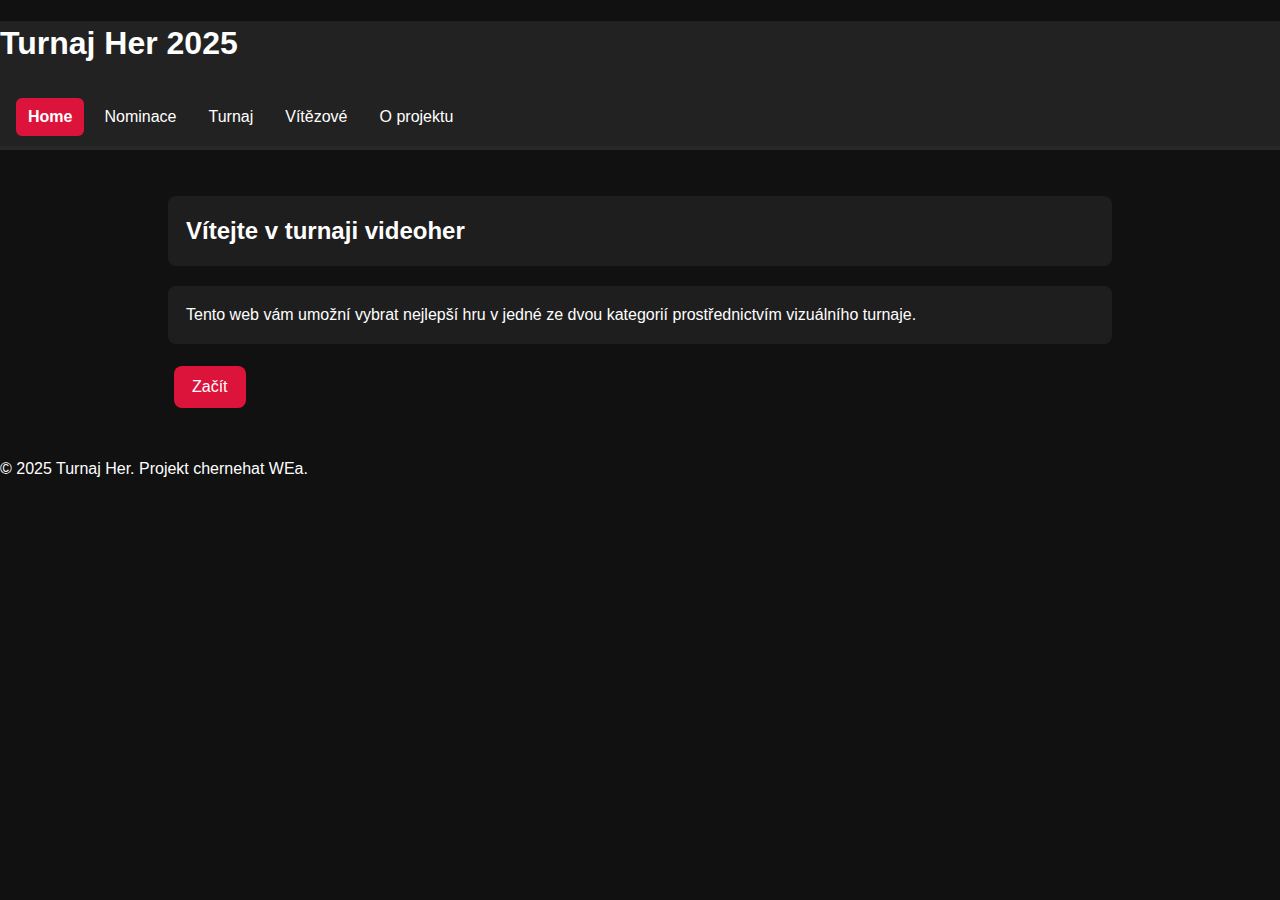
<file: index.html>
<!DOCTYPE html>
<html lang="cs">
<head>
    <meta charset="UTF-8">
    <title>Úvod | Turnaj Her 2025</title>
    <meta name="viewport" content="width=device-width, initial-scale=1.0">
    <link rel="stylesheet" href="css/style.css">
    <meta name="description" content="Vítejte v Turnaji Her - vyberte nejlepší hru v přehledném bracketu.">
    <link rel="icon" href="favicon.ico" type="image/x-icon">
</head>
<body>

<header>
    <nav class="topnav" role="navigation" aria-label="Hlavní navigace">
        <h1>Turnaj Her 2025</h1>
        <ul>
            <li><a href="index.html" class="active">Home</a></li>
            <li><a href="nominees.html">Nominace</a></li>
            <li><a href="tournament.html">Turnaj</a></li>
            <li><a href="winners.html">Vítězové</a></li>
            <li><a href="about.html">O projektu</a></li>
        </ul>
    </nav>
</header>

<main>
    <h2>Vítejte v turnaji videoher</h2>
    <p>Tento web vám umožní vybrat nejlepší hru v jedné ze dvou kategorií prostřednictvím vizuálního turnaje.</p>

    <button onclick="window.location.href='tournament.html'">Začít</button>

    <noscript>
        <p style="color:red; background: #333; padding: 10px;"><strong>Upozornění:</strong> Turnaj vyžaduje JavaScript. Bez něj je web použitelný pouze pro prohlížení textu.</p>
    </noscript>
</main>

<footer>
    <p>&copy; 2025 Turnaj Her. Projekt chernehat WEa.</p>
</footer>

</body>
</html>
</file>
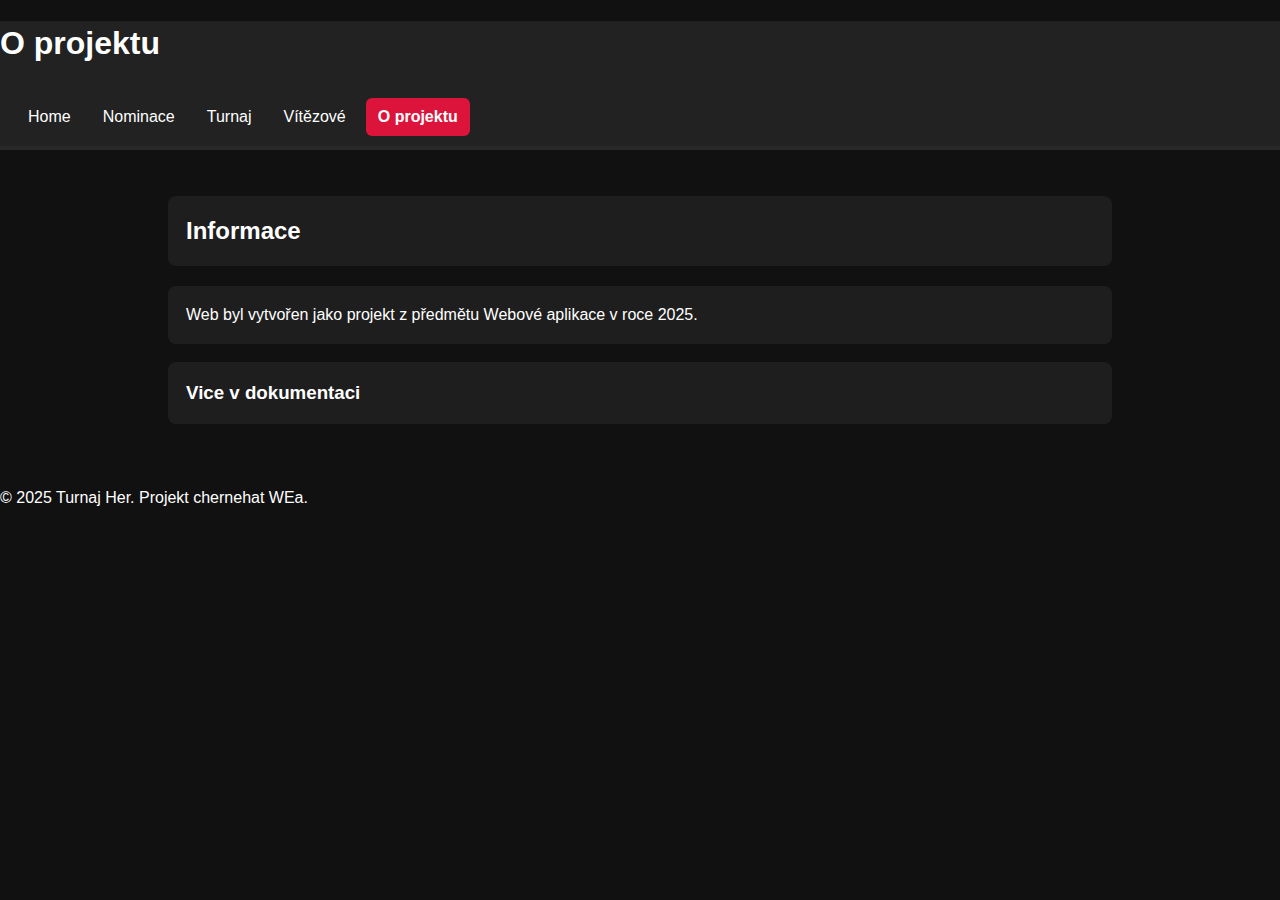
<file: about.html>
<!DOCTYPE html>
<html lang="cs">
<head>
    <meta charset="UTF-8">
    <title>O projektu | Turnaj Her 2025</title>
    <meta name="viewport" content="width=device-width, initial-scale=1.0">
    <link rel="stylesheet" href="css/style.css">
    <meta name="description" content="Informace o projektu Turnaj Her.">
    <link rel="icon" href="favicon.ico" type="image/x-icon">
</head>
<body>

<header>
    <nav class="topnav" role="navigation" aria-label="Hlavní navigace">
        <h1>O projektu</h1>
        <ul>
            <li><a href="index.html">Home</a></li>
            <li><a href="nominees.html">Nominace</a></li>
            <li><a href="tournament.html">Turnaj</a></li>
            <li><a href="winners.html">Vítězové</a></li>
            <li><a href="about.html" class="active">O projektu</a></li>
        </ul>
    </nav>
</header>

<main>
    <h2>Informace</h2>
    <p>Web byl vytvořen jako projekt z předmětu Webové aplikace v roce 2025.
    
    <h3>Vice v dokumentaci</h3>
  
</main>

<footer>
    <p>&copy; 2025 Turnaj Her. Projekt chernehat WEa.</p>
</footer>

</body>

</html>
</file>
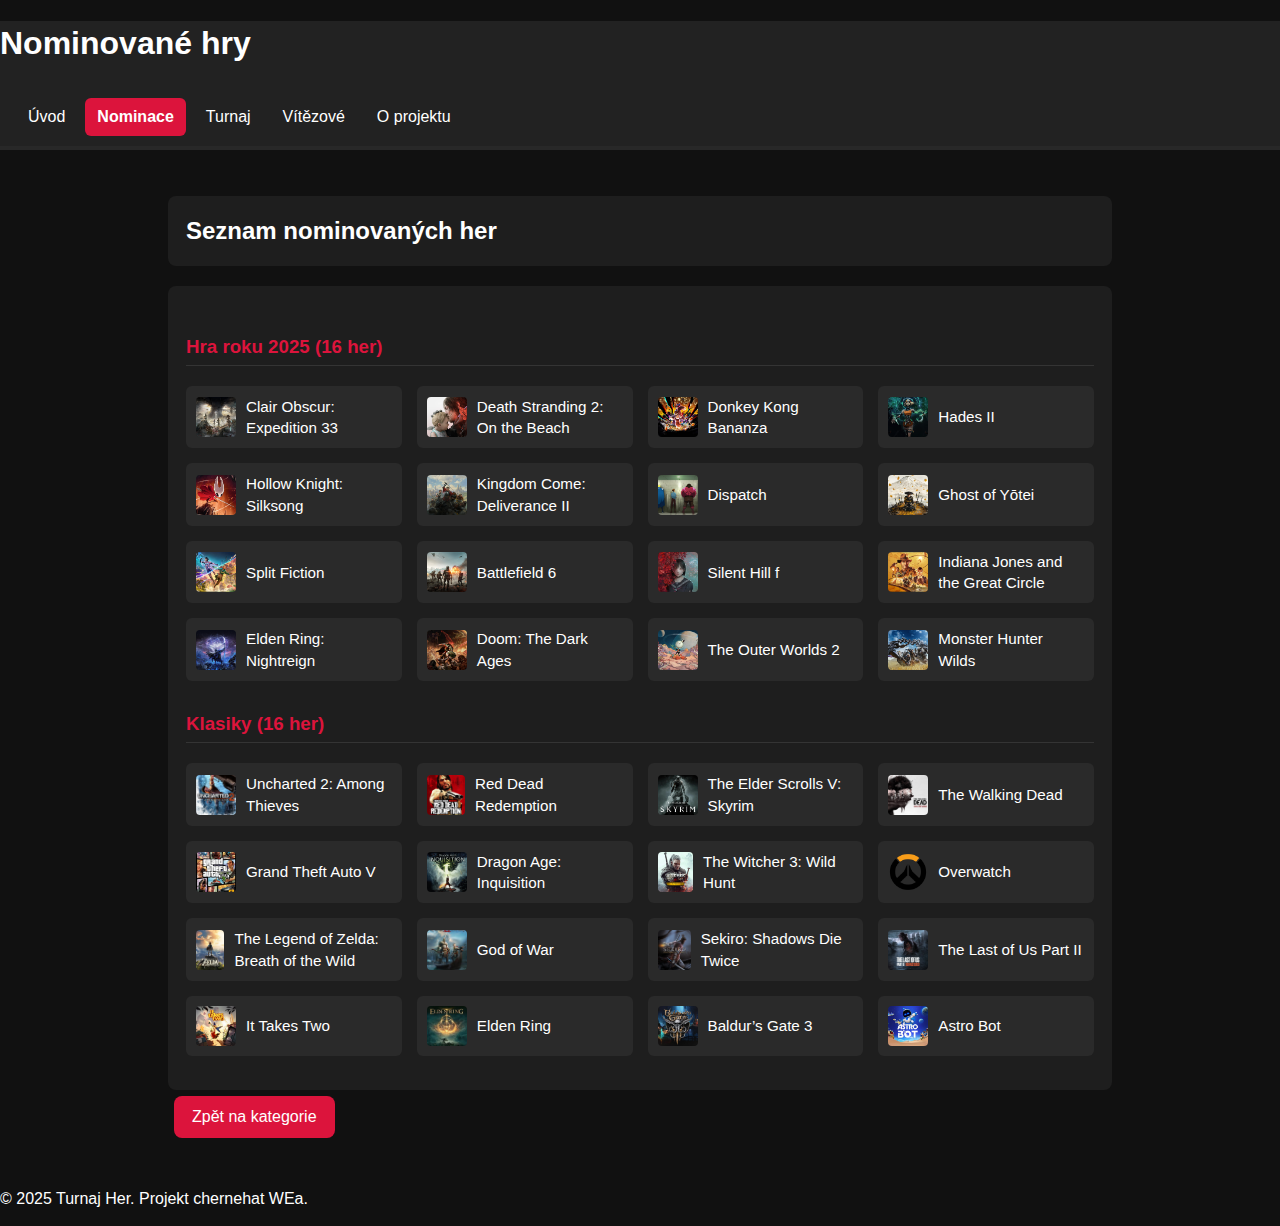
<file: nominees.html>
<!DOCTYPE html>
<html lang="cs">
<head>
    <meta charset="UTF-8">
    <title>Nominace | Turnaj Her 2025</title>
    <meta name="viewport" content="width=device-width, initial-scale=1.0">
    <link rel="stylesheet" href="css/style.css">
    <meta name="description" content="Přehled nominovaných her pro turnaj v kategoriích Hra roku 2025 a Klasiky.">
    <link rel="icon" href="favicon.ico" type="image/x-icon">
</head>
<body>

<header>
    <nav class="topnav" role="navigation" aria-label="Hlavní navigace">
        <h1>Nominované hry</h1>
        <ul>
            <li><a href="index.html">Úvod</a></li>
            <li><a href="nominees.html" class="active">Nominace</a></li>
            <li><a href="tournament.html">Turnaj</a></li>
            <li><a href="winners.html">Vítězové</a></li>
            <li><a href="about.html">O projektu</a></li>
        </ul>
    </nav>
</header>

<main>
    <h2>Seznam nominovaných her</h2>

    <div id="nominee-list">
        <p>Načítám seznam her...</p>
    </div>
    
    <button onclick="window.location.href='tournament.html'">Zpět na kategorie</button>

</main>

<footer>
    <p>&copy; 2025 Turnaj Her. Projekt chernehat WEa.</p>
</footer>

<script src="js/script.js"></script>
<script>
    loadNomineesToPage();
    // Nastavuje aktivní třídu po načtení, i když je v kódu fixně.
    setNavActive('nominees'); 
</script>

</body>
</html>
</file>
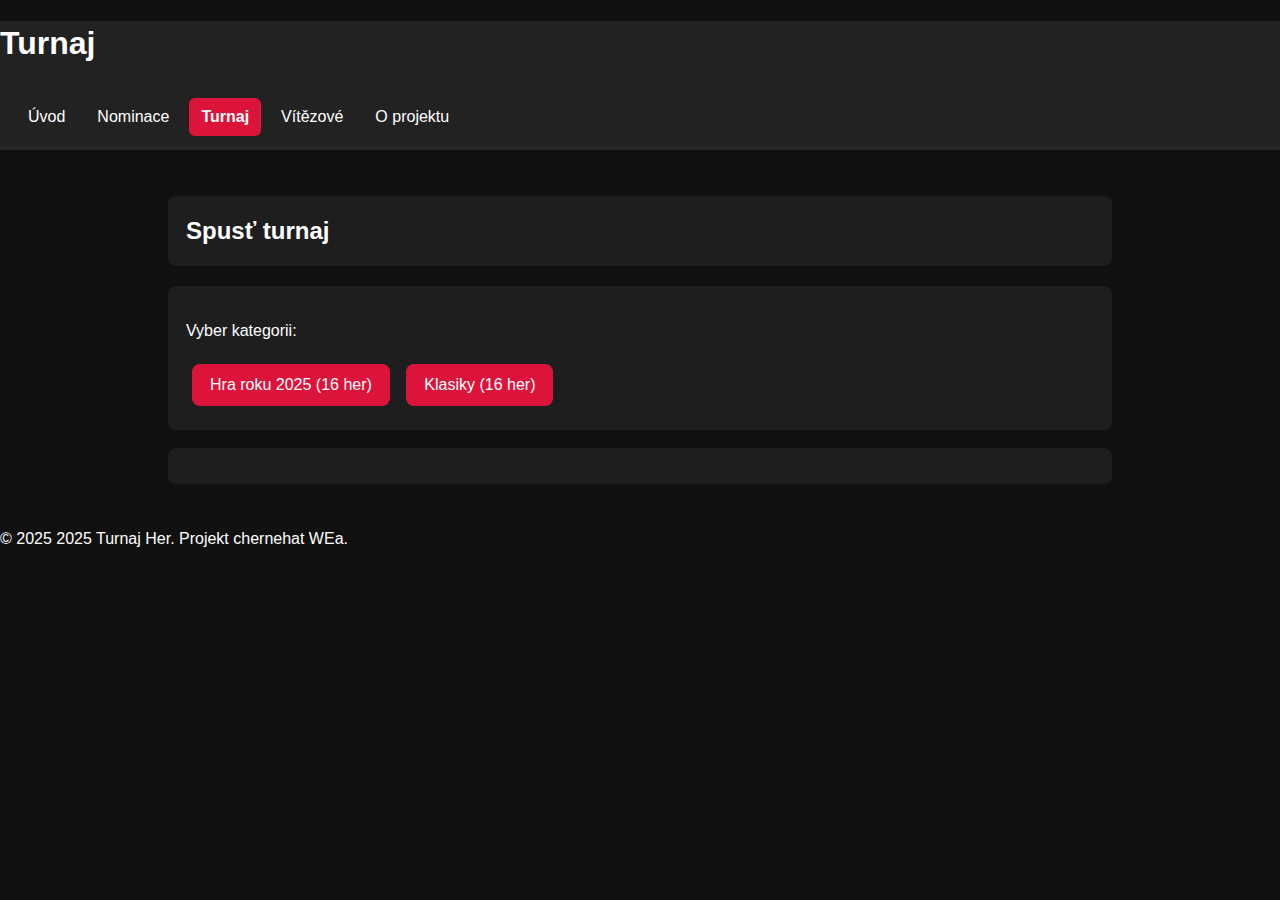
<file: tournament.html>
<!DOCTYPE html>
<html lang="cs">
<head>
    <meta charset="UTF-8">
    <title>Turnaj | Turnaj Her 2025</title>
    <meta name="viewport" content="width=device-width, initial-scale=1.0">
    <link rel="stylesheet" href="css/style.css">
    <meta name="description" content="Spusťte turnaj a zvolte vítěze v jedné z herních kategorií.">
    <link rel="icon" href="favicon.ico" type="image/x-icon">
</head>
<body>

<header>
    <nav class="topnav" role="navigation" aria-label="Hlavní navigace">
        <h1>Turnaj</h1>
        <ul>
            <li><a href="index.html">Úvod</a></li>
            <li><a href="nominees.html">Nominace</a></li>
            <li><a href="tournament.html" class="active">Turnaj</a></li>
            <li><a href="winners.html">Vítězové</a></li>
            <li><a href="about.html">O projektu</a></li>
        </ul>
    </nav>
</header>

<main>
    <h2>Spusť turnaj</h2>

    <div id="category-selection">
        <p>Vyber kategorii:</p>
        <button onclick="startTournament('2025')">Hra roku 2025 (16 her)</button>
        <button onclick="startTournament('2009')">Klasiky (16 her)</button>
    </div>

    <div id="tournament-area"></div>
</main>

<footer>
    <p>&copy; 2025 2025 Turnaj Her. Projekt chernehat WEa.</p>
</footer>

<script src="js/script.js"></script>

</body>
</html>
</file>
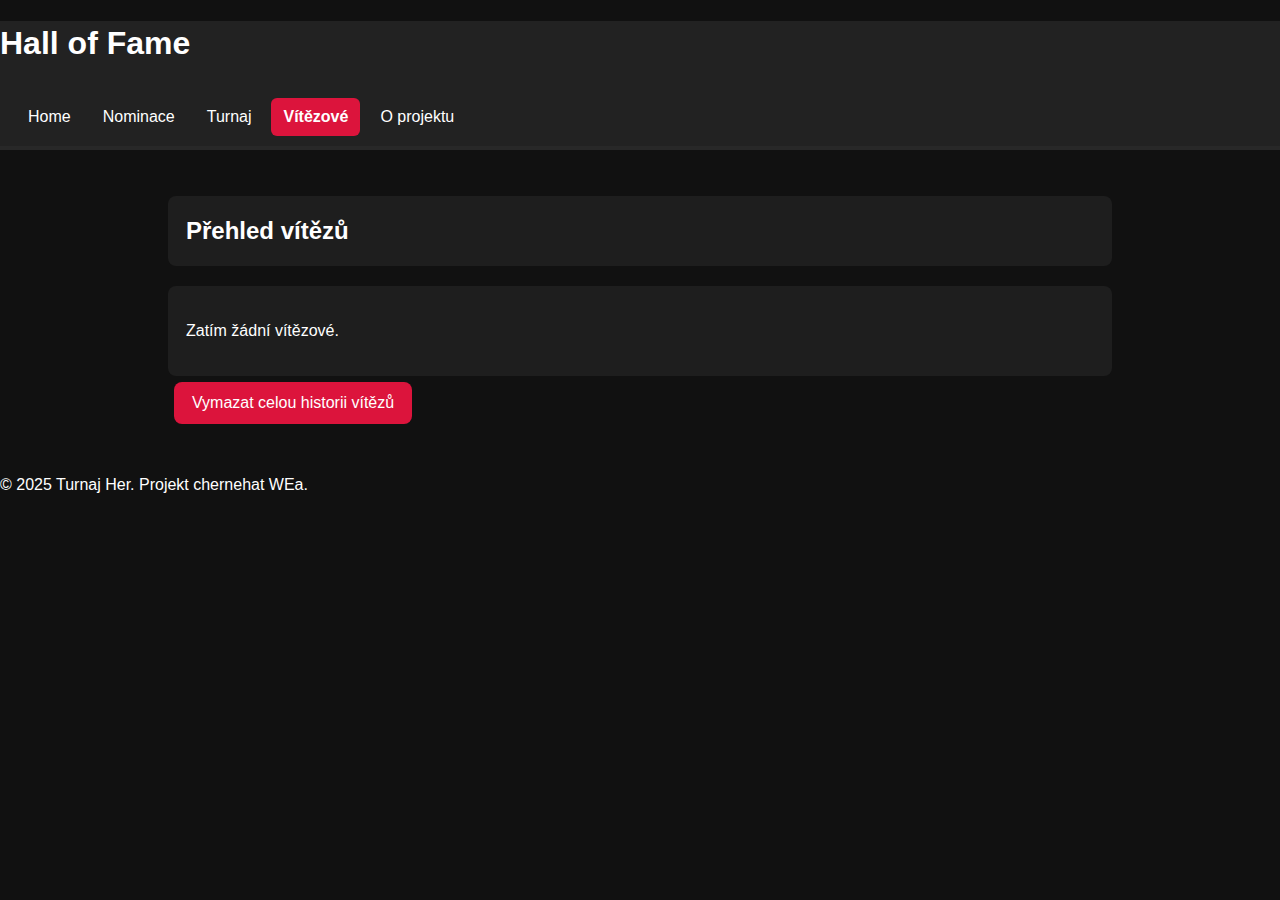
<file: winners.html>
<!DOCTYPE html>
<html lang="cs">
<head>
    <meta charset="UTF-8">
    <title>Vítězové | Turnaj Her 2025</title>
    <meta name="viewport" content="width=device-width, initial-scale=1.0">
    <link rel="stylesheet" href="css/style.css">
    <meta name="description" content="Historie vítězů, které jste uložili po dokončení turnajů.">
    <link rel="icon" href="favicon.ico" type="image/x-icon">
</head>
<body>

<header>
    <nav class="topnav" role="navigation" aria-label="Hlavní navigace">
        <h1>Hall of Fame</h1>
        <ul>
            <li><a href="index.html">Home</a></li>
            <li><a href="nominees.html">Nominace</a></li>
            <li><a href="tournament.html">Turnaj</a></li>
            <li><a href="winners.html" class="active">Vítězové</a></li>
            <li><a href="about.html">O projektu</a></li>
        </ul>
    </nav>
</header>

<main>
    <h2>Přehled vítězů</h2>

    <div id="winner-list">
        </div>

    <button onclick="clearWinners()">Vymazat celou historii vítězů</button>
</main>

<footer>
    <p>&copy; 2025 Turnaj Her. Projekt chernehat WEa.</p>
</footer>

<script src="js/script.js"></script>
<script>
    loadWinnersAndRender();
    // setNavActive('winners'); // Není potřeba, je v HTML
</script>

</body>

</html>
</file>
<file: css/style.css>
:root {
  --bg: #111;
  --panel: #1e1e1e;
  --accent: crimson;
  --text: #fff;
}

* { box-sizing: border-box; }

body {
  font-family: Arial, sans-serif;
  margin: 0;
  background: var(--bg);
  color: var(--text);
  line-height: 1.4;
}

/* --- Navigace --- */
.topnav {
  background: #222;
  border-bottom: 4px solid rgba(255,255,255,0.03);
  position: sticky;
  top: 0;
  z-index: 20;
}

.topnav ul {
  list-style: none;
  display: flex;
  gap: 8px;
  margin: 0;
  padding: 10px 16px;
  align-items: center;
}

.topnav a {
  color: white;
  text-decoration: none;
  padding: 8px 12px;
  display: inline-block;
  border-radius: 6px;
}

.topnav a:hover {
  background: rgba(255,255,255,0.06);
}

.topnav a.active {
  background: var(--accent);
  font-weight: 700;
}

/* --- Page Layout --- */
/* Změna na obecný styl, protože main v one-page kódu se stalo .page */
main {
  padding: 28px;
  max-width: 1000px;
  margin: 0 auto;
}

/* Hlavní obsahová oblast (pro vícesouborovou strukturu) */
main > * {
  padding: 18px;
  background: var(--panel);
  border-radius: 8px;
  margin-top: 18px;
}

.hidden { display: none; } /* Zůstalo pro ovládání turnaje */

/* Buttons - Obecný styl */
button {
  padding: 12px 18px;
  margin: 6px;
  font-size: 16px;
  border: none;
  border-radius: 8px;
  background: var(--accent);
  color: white;
  cursor: pointer;
}

button:hover:not(:disabled) {
  filter: brightness(0.9);
}

button:disabled {
    opacity: 0.6;
    cursor: default;
}

/* --- Turnaj (STYLY PRO IKONY) --- */
.match {
  background: #181818;
  padding: 18px;
  margin: 18px auto;
  border-radius: 8px;
  width: 70%;
  text-align: center;
  border: 1px solid rgba(255,255,255,0.05);
  display: flex;
  flex-wrap: wrap;
  gap: 15px;
  justify-content: center;
}

/* Úprava pro tlačítka v souboji s ikonami */
.match button {
  width: 45%;
  height: auto;
  margin: 0;
  padding: 15px;
  display: flex;
  flex-direction: column;
  align-items: center;
  justify-content: center;
  font-size: 1.1em;
  background: #2a2a2a;
  color: white;
  border: 3px solid transparent;
  transition: border 0.2s ease-in-out;
}

.match button:hover {
  filter: none;
  border: 3px solid var(--accent);
}

/* Styl pro obrázky uvnitř tlačítek */
.match button img {
  display: block;
  margin-bottom: 10px;
  object-fit: cover;
  border-radius: 8px;
}

/* Výsledek */
#tournament-area h2 {
    color: var(--accent);
    margin-top: 20px;
}
#tournament-area img.winner-icon {
    width: 150px;
    height: 150px;
    object-fit: cover;
    border-radius: 12px;
    margin-bottom: 20px;
}


/* STYLY PRO NOMINANTY */
#nominee-list h3 {
    margin-top: 30px;
    color: var(--accent);
    border-bottom: 1px solid rgba(255,255,255,0.1);
    padding-bottom: 5px;
}

.nominee-grid { /* Změnil jsem z .nominee-list na grid pro lepší layout */
    display: grid;
    grid-template-columns: repeat(auto-fill, minmax(200px, 1fr));
    gap: 15px;
    margin-top: 20px;
    list-style: none;
    padding: 0;
}

.nominee-item {
    display: flex;
    align-items: center;
    background: #2a2a2a;
    padding: 10px;
    border-radius: 6px;
    font-size: 0.95em;
    font-weight: 500;
}

.nominee-icon {
    width: 40px;
    height: 40px;
    object-fit: cover;
    border-radius: 4px;
    margin-right: 10px;
}

/* STYLY PRO VÍTĚZE */
#winner-list h4 {
    margin-top: 25px;
    color: var(--accent);
    border-bottom: 1px solid rgba(255,255,255,0.1);
    padding-bottom: 5px;
}
#winner-list ul {
    list-style: disc;
    margin-left: 20px;
    padding-left: 0;
}
#winner-list li {
    margin-bottom: 5px;
}


/* Media Query pro mobily: Tlačítka pod sebou */
@media (max-width: 600px) {
  .match {
    width: 100%;
    flex-direction: column;
  }
  .match button {
    width: 100%;
    margin-bottom: 10px;
  }
}

/* Tisk */
@media print {
  header, footer { display: none; }
  main > * {
      padding: 0;
      background: none;
      border: none;
  }
  body { color: #000; background: #fff; }
  a { text-decoration: underline; color: #000; }
}
</file>
